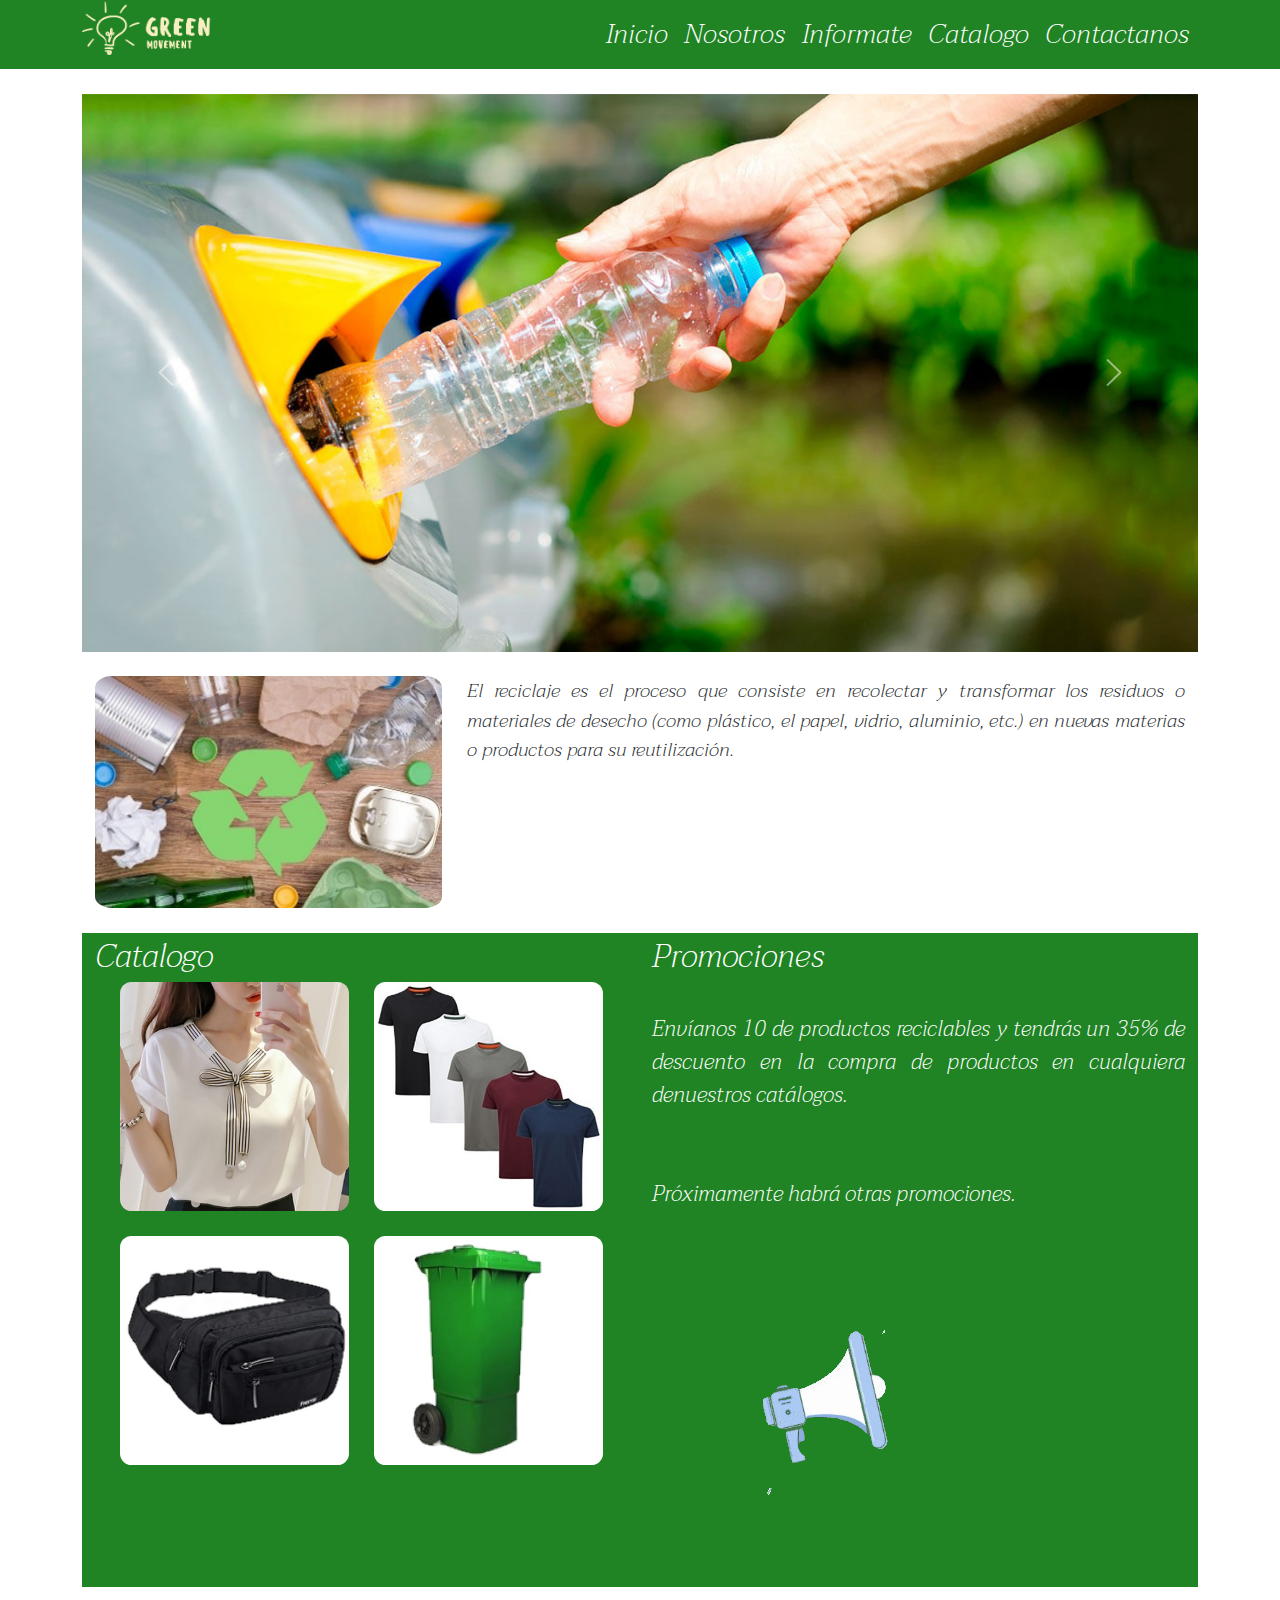
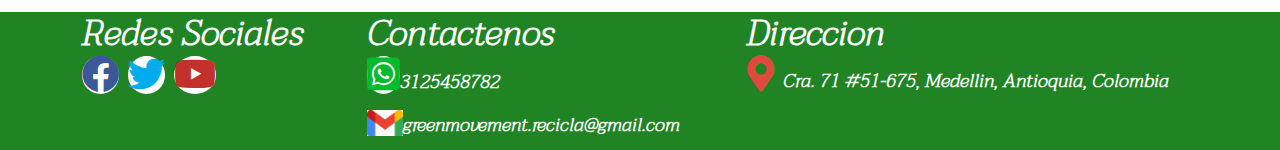
<file: index.html>
<!DOCTYPE html>
<html lang="es">
<head>
    <meta charset="UTF-8">
    <meta http-equiv="X-UA-Compatible" content="IE=edge">
    <meta name="viewport" content="width=device-width, initial-scale=1.0">

    <link rel="stylesheet" type="text/css" href="css/bootstraps/bootstrap.css">
    <link rel="stylesheet" type="text/css" href="css/style.css">
    <link rel="stylesheet" type="text/css" href="icon/css/all.css">
    <link rel = "icon" href = "img/favicon.ico"  type ="image/x-icon">

    <script src="js/bootstraps/bootstrap.js"></script>
    <script src="js/jquery-3.6.0.js"></script>
    <script src="js/script.js"></script>

    <title>Inicio-Green Movement</title>
</head>
<body>
    <div class="color">
        <header class="container">
            <div class="row">
                <div class="col-3">
                <img src="img/Logo.png" alt="" class="width">
                </div>
                <div class="col-9 d-flex align-items-center d-flex justify-content-end">
                    <nav class="navbar navbar-expand-lg navbar-light bg-light">
                        <button class="navbar-toggler" type="button" data-bs-toggle="collapse" data-bs-target="#navbarNavAltMarkup" aria-controls="navbarNavAltMarkup" aria-expanded="false" aria-label="Toggle navigation">
                            <span class="navbar-toggler-icon"></span>
                        </button>
                        <div class="collapse navbar-collapse" id="navbarNavAltMarkup">
                            <div class="navbar-nav">
                                <a class="nav-link cn" href="index.html">Inicio</a>
                                <a class="nav-link cn" href="nosotros.html">Nosotros</a>
                                <a class="nav-link cn" href="informate.html">Informate</a>
                                <a class="nav-link cn" href="Catalogo.html">Catalogo</a>
                                <a class="nav-link cn" href="contactanos.html" >Contactanos</a>
                            </div>
                        </div>
                   </nav>
               </div>
           </div>
       </header>
   </div>
    <main class="container">
        <div id="carouselExampleInterval" class="carousel slide" data-bs-ride="carousel">
            <div class="carousel-inner mt-4">
              <div class="carousel-item active" data-bs-interval="10000">
                <img src="img/Carrusel/botella.jpg" class="d-block w-100" alt="...">
              </div>
              <div class="carousel-item" data-bs-interval="2000">
                <img src="img/Carrusel/basura.jpg" class="d-block w-100" alt="...">
              </div>
              <div class="carousel-item">
                <img src="img/Carrusel/reciclar.jpg" class="d-block w-100" alt="...">
              </div>
              <div class="carousel-item">
                <img src="img/Carrusel/tres.jpg" class="d-block w-100" alt="...">
              </div>
            </div>
            <button class="carousel-control-prev" type="button" data-bs-target="#carouselExampleInterval" data-bs-slide="prev">
              <span class="carousel-control-prev-icon" aria-hidden="true"></span>
              <span class="visually-hidden">Previous</span>
            </button>
            <button class="carousel-control-next" type="button" data-bs-target="#carouselExampleInterval" data-bs-slide="next">
              <span class="carousel-control-next-icon" aria-hidden="true"></span>
              <span class="visually-hidden">Next</span>
            </button>
        </div>
        <div class="container">
            <div class="row">
                <div class="col-4 mt-4 mb-4">
                    <img class="wi" src="img/Imagen15.jpg" alt="">
                </div>
                <div class="col-8 mt-4">
                    El reciclaje es el proceso que consiste en recolectar y transformar los residuos o materiales de desecho (como plástico, el papel, vidrio, aluminio, etc.) en nuevas materias o productos para su reutilización.
                </div>
                <div class="container">
                    <div class="row mb-4">
                        <div class="col-6 color">
                            <span class="cfo t ta">
                                Catalogo
                            </span>
                            <div class="container">
                                <div class="row">
                                    <div class="col-6">
                                        <img src="img/Catalogos/blusa.jpg" class="wi mb-4" style="width: 100%;"alt="">
                                    </div>
                                    <div class="col-6">
                                        <img src="img/Catalogos/camisetas.jpg" class="wi mb-4" style="width: 100%;"alt="">
                                    </div>
                                </div>
                                <div class="row">
                                    <div class="col-6">
                                        <img src="img/Catalogos/riñonera.jpg" class="wi mb-4" style="width: 100%;"alt="">
                                    </div>
                                    <div class="col-6">
                                        <img src="img/Catalogos/contenedor2.jpg" class="wi mb-4" style="width: 100%;"alt="">
                                    </div>
                                </div>
                            </div> 
                        </div>
                        <div class="col-6 color">
                            <span class="cfo t ta">
                                Promociones
                            </span><br>
                            <p class="cfo">
                                Envíanos 10 de productos reciclables y tendrás un 35% de descuento en la compra de productos en cualquiera denuestros catálogos.
                                <br><br><br>
                                Próximamente habrá otras promociones.
                            </p>
                            <img  src="img/gif.gif" alt="">
                        </div>
                    </div>
                </div>
            </div>
        </div>
    </main>
    <div class="color">
        <footer class="container">
            <div class="row">
                <div class="col-3">
                    <h2>
                        <span>
                            <b class="cfo">
                                Redes Sociales
                            </b><br>
                            <a href="https://www.facebook.com/Green-Movement-108661924990043"><i class="fab fa-facebook cf"></i></a>
                            <a href="https://twitter.com/green_movement4"><i class="fab fa-twitter ci"></i></a>
                            <a href="https://www.youtube.com/channel/UCvY4zL7MWENhemkQIXrg8yQ"><i class="fab fa-youtube cy"></i></a>
                        </span>
                    </h2>
                </div>
                <div class="col-4">
                    <h2>
                        <span>
                            <b class="cfo">
                                Contactenos
                            </b><br>
                            <a href="https://wa.me/573125458782"><i class="fab fa-whatsapp-square wp"></i></a><b class="cw align-baseline">3125458782</b><br>
                            <a href=""><img src="img/gmail.png" class="cm"></a><b class="cw">greenmovement.recicla@gmail.com</b>
                        </span>
                    </h2>
                </div>
                <div class="col-5">
                    <h2>
                        <span>
                            <b class="cfo">
                                Direccion
                            </b><br>
                            <i class="fas fa-map-marker-alt cma"></i>
                            <b class="cw">
                                Cra. 71 #51-675, Medellin, Antioquia, Colombia
                            </b>
                        </span>
                    </h2>
                </div>
              </div>
            </div>
        </footer>
    </div>
</body>
</html>
</file>
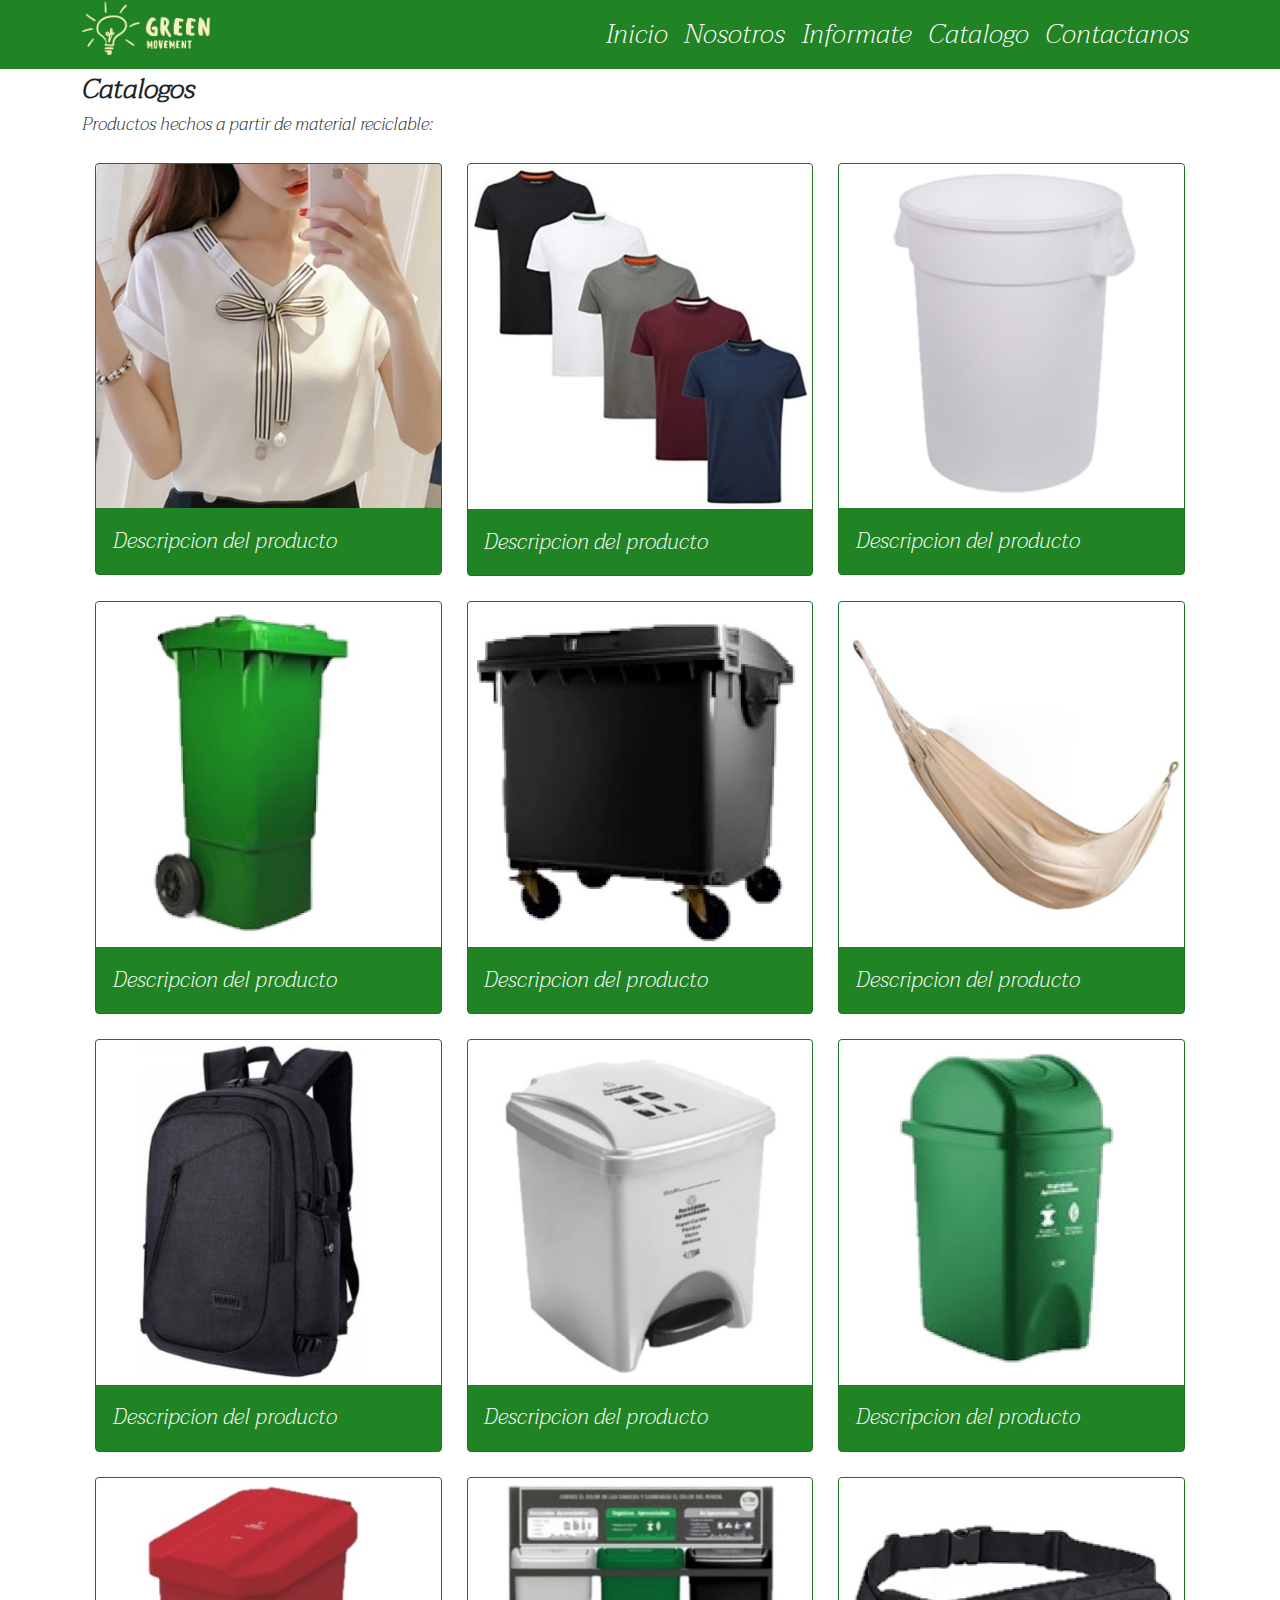
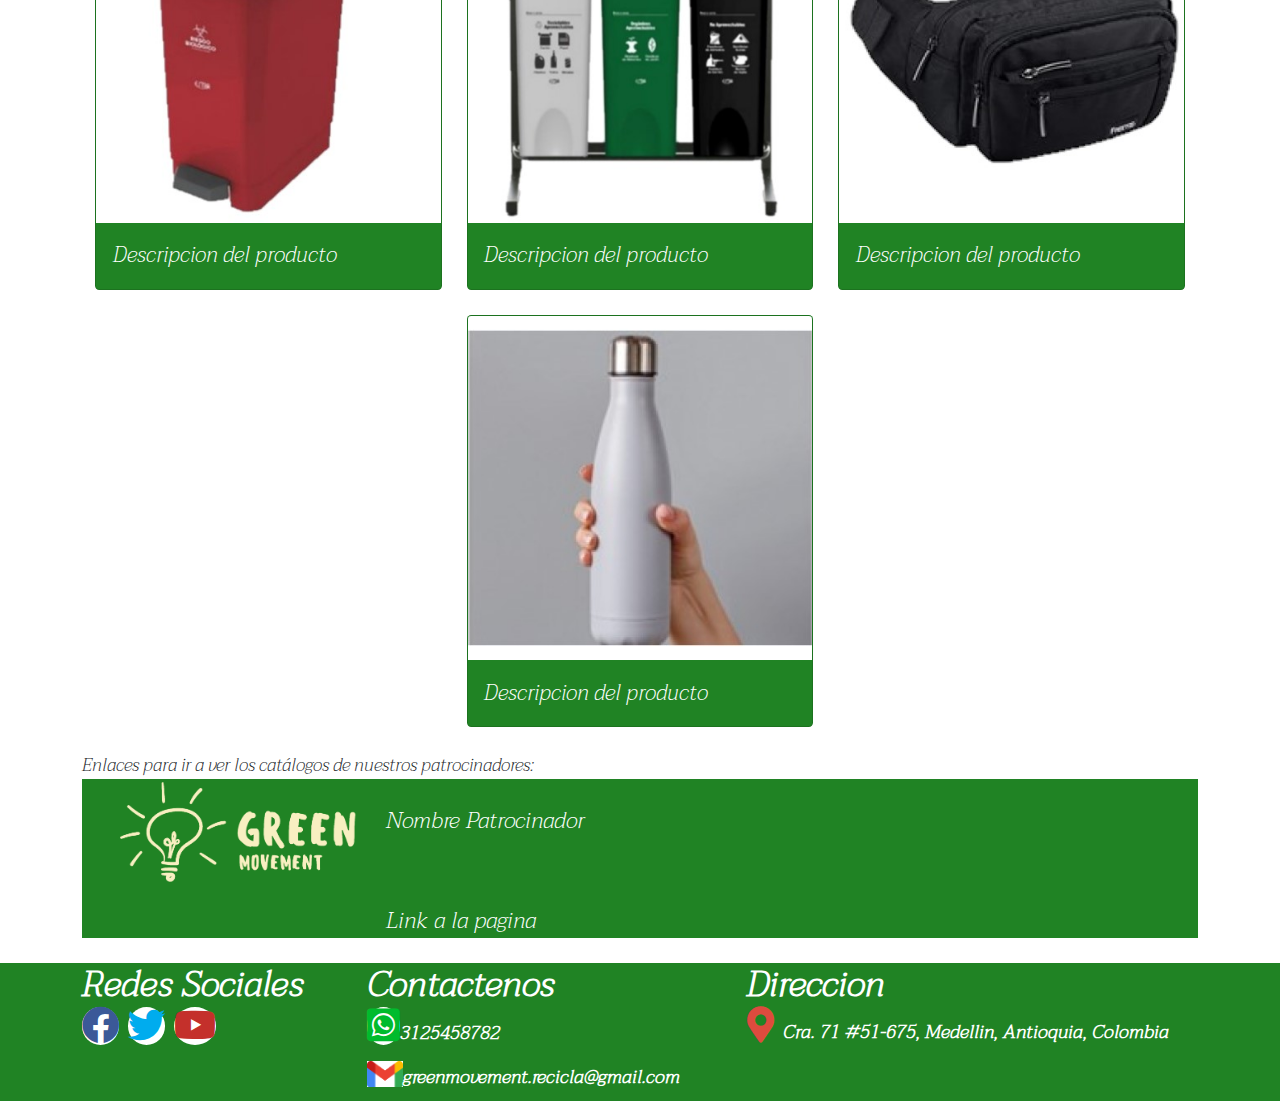
<file: Catalogo.html>
<!DOCTYPE html>
<html lang="es">
<head>
    <meta charset="UTF-8">
    <meta http-equiv="X-UA-Compatible" content="IE=edge">
    <meta name="viewport" content="width=device-width, initial-scale=1.0">

    <link rel="stylesheet" type="text/css" href="css/bootstraps/bootstrap.css">
    <link rel="stylesheet" type="text/css" href="css/style.css">
    <link rel="stylesheet" type="text/css" href="icon/css/all.css">
    <link rel = "icon" href = "img/favicon.ico"  type ="image/x-icon">

    <script src="js/bootstraps/bootstrap.js"></script>
    <script src="js/jquery-3.6.0.js"></script>
    <script src="js/script.js"></script>

    <title>Catalogo-Green Movement</title>
</head>
<body>
    <div class="color">
        <header class="container">
            <div class="row">
                <div class="col-3">
                <img src="img/Logo.png" alt="" class="width">
                </div>
                <div class="col-9 d-flex align-items-center d-flex justify-content-end">
                    <nav class="navbar navbar-expand-lg navbar-light bg-light">
                        <button class="navbar-toggler" type="button" data-bs-toggle="collapse" data-bs-target="#navbarNavAltMarkup" aria-controls="navbarNavAltMarkup" aria-expanded="false" aria-label="Toggle navigation">
                            <span class="navbar-toggler-icon"></span>
                        </button>
                        <div class="collapse navbar-collapse" id="navbarNavAltMarkup">
                            <div class="navbar-nav">
                                <a class="nav-link cn" href="index.html">Inicio</a>
                                <a class="nav-link cn" href="nosotros.html">Nosotros</a>
                                <a class="nav-link cn" href="informate.html">Informate</a>
                                <a class="nav-link cn" href="Catalogo.html">Catalogo</a>
                                <a class="nav-link cn" href="contactanos.html" >Contactanos</a>
                            </div>
                        </div>
                    </nav>
                </div>
            </div>
        </header>
    </div>
    <main class="container">
        <span class="t">
            <b>
                Catalogos
            </b>
        </span><br>
        <span>
            Productos hechos a partir de material reciclable:
        </span>
        <div class="container mt-4">
            <div class="row">
                <div class="col-4">
                    <div class="card color">
                        <img src="img/Catalogos/blusa.jpg" class="card-img-top" alt="...">
                        <div class="card-body">
                            <p class="card-text cfo">
                                Descripcion del producto
                            </p>
                        </div>
                    </div>
                </div>
                <div class="col-4">
                    <div class="card color">
                        <img src="img/Catalogos/camisetas.jpg" class="card-img-top" alt="...">
                        <div class="card-body">
                            <p class="card-text cfo">
                                Descripcion del producto
                            </p>
                        </div>
                    </div>
                </div>
                <div class="col-4">
                    <div class="card color">
                        <img src="img/Catalogos/contenedor.png" class="card-img-top" alt="...">
                        <div class="card-body">
                            <p class="card-text cfo">
                                Descripcion del producto
                            </p>
                        </div>
                    </div>
                </div>
            </div>
        </div>
        <div class="container mt-4">
            <div class="row">
                <div class="col-4">
                    <div class="card color">
                        <img src="img/Catalogos/contenedor2.jpg" class="card-img-top" alt="...">
                        <div class="card-body">
                            <p class="card-text cfo">
                                Descripcion del producto
                            </p>
                        </div>
                    </div>
                </div>
                <div class="col-4">
                    <div class="card color">
                        <img src="img/Catalogos/contenedor3.jpg" class="card-img-top" alt="...">
                        <div class="card-body">
                            <p class="card-text cfo">
                                Descripcion del producto
                            </p>
                        </div>
                    </div>
                </div>
                <div class="col-4">
                    <div class="card color">
                        <img src="img/Catalogos/hamaca.jpg" class="card-img-top" alt="...">
                        <div class="card-body">
                            <p class="card-text cfo">
                                Descripcion del producto
                            </p>
                        </div>
                    </div>
                </div>
            </div>
        </div>
        <div class="container mt-4">
            <div class="row">
                <div class="col-4">
                    <div class="card color">
                        <img src="img/Catalogos/mochila.jpg" class="card-img-top" alt="...">
                        <div class="card-body">
                            <p class="card-text cfo">
                                Descripcion del producto
                            </p>
                        </div>
                    </div>
                </div>
                <div class="col-4">
                    <div class="card color">
                        <img src="img/Catalogos/papelera.jpg" class="card-img-top" alt="...">
                        <div class="card-body">
                            <p class="card-text cfo">
                                Descripcion del producto
                            </p>
                        </div>
                    </div>
                </div>
                <div class="col-4">
                    <div class="card color">
                        <img src="img/Catalogos/papelera2.jpg" class="card-img-top" alt="...">
                        <div class="card-body">
                            <p class="card-text cfo">
                                Descripcion del producto
                            </p>
                        </div>
                    </div>
                </div>
            </div>
        </div>
        <div class="container mt-4">
            <div class="row">
                <div class="col-4">
                    <div class="card color">
                        <img src="img/Catalogos/papelera3.jpg" class="card-img-top" alt="...">
                        <div class="card-body">
                            <p class="card-text cfo">
                                Descripcion del producto
                            </p>
                        </div>
                    </div>
                </div>
                <div class="col-4">
                    <div class="card color">
                        <img src="img/Catalogos/punto_reciclaje.jpg" class="card-img-top" alt="...">
                        <div class="card-body">
                            <p class="card-text cfo">
                                Descripcion del producto
                            </p>
                        </div>
                    </div>
                </div>
                <div class="col-4">
                    <div class="card color">
                        <img src="img/Catalogos/riñonera.jpg" class="card-img-top" alt="...">
                        <div class="card-body">
                            <p class="card-text cfo">
                                Descripcion del producto
                            </p>
                        </div>
                    </div>
                </div>
            </div>
        </div>
        <div class="container mt-4 mb-4">
            <div class="row">
                <div class="col-4">
                    
                </div>
                <div class="col-4">
                    <div class="card color">
                        <img src="img/Catalogos/termo.jpg" class="card-img-top" alt="...">
                        <div class="card-body">
                            <p class="card-text cfo">
                                Descripcion del producto
                            </p>
                        </div>
                    </div>
                </div>
                <div class="col-4">
                    
                </div>
            </div>
        </div>
        <span>
            Enlaces para ir a ver los catálogos de nuestros patrocinadores:
        </span>
        <div class="container mb-4">
            <div class="row">
                <div class="col-12 color">
                    <div class="container">
                        <div class="row">
                            <div class="col-3">
                                <img class="wi" src="img/Logo.png" alt="">
                            </div>
                            <div class="col-9 mt-4">
                                <span class="cfo">
                                    Nombre Patrocinador
                                </span><br><br><br>
                                <span class="cfo">
                                    Link a la pagina
                                </span>
                            </div>
                        </div>
                    </div>
                </div>
            </div>
        </div>
    </main>
    <div class="color">
        <footer class="container">
            <div class="row">
                <div class="col-3">
                    <h2>
                        <span>
                            <b class="cfo">
                                Redes Sociales
                            </b><br>
                            <a href="https://www.facebook.com/Green-Movement-108661924990043"><i class="fab fa-facebook cf"></i></a>
                            <a href="https://twitter.com/green_movement4"><i class="fab fa-twitter ci"></i></a>
                            <a href="https://www.youtube.com/channel/UCvY4zL7MWENhemkQIXrg8yQ"><i class="fab fa-youtube cy"></i></a>
                        </span>
                    </h2>
                </div>
                <div class="col-4">
                    <h2>
                        <span>
                            <b class="cfo">
                                Contactenos
                            </b><br>
                            <a href="https://wa.me/573125458782"><i class="fab fa-whatsapp-square wp"></i></a><b class="cw align-baseline">3125458782</b><br>
                            <a href=""><img src="img/gmail.png" class="cm"></a><b class="cw">greenmovement.recicla@gmail.com</b>
                        </span>
                    </h2>
                </div>
                <div class="col-5">
                    <h2>
                        <span>
                            <b class="cfo">
                                Direccion
                            </b><br>
                            <i class="fas fa-map-marker-alt cma"></i>
                            <b class="cw">
                                Cra. 71 #51-675, Medellin, Antioquia, Colombia
                            </b>
                        </span>
                    </h2>
                </div>
              </div>
        </footer>
    </div>
</body>
</html>
</file>
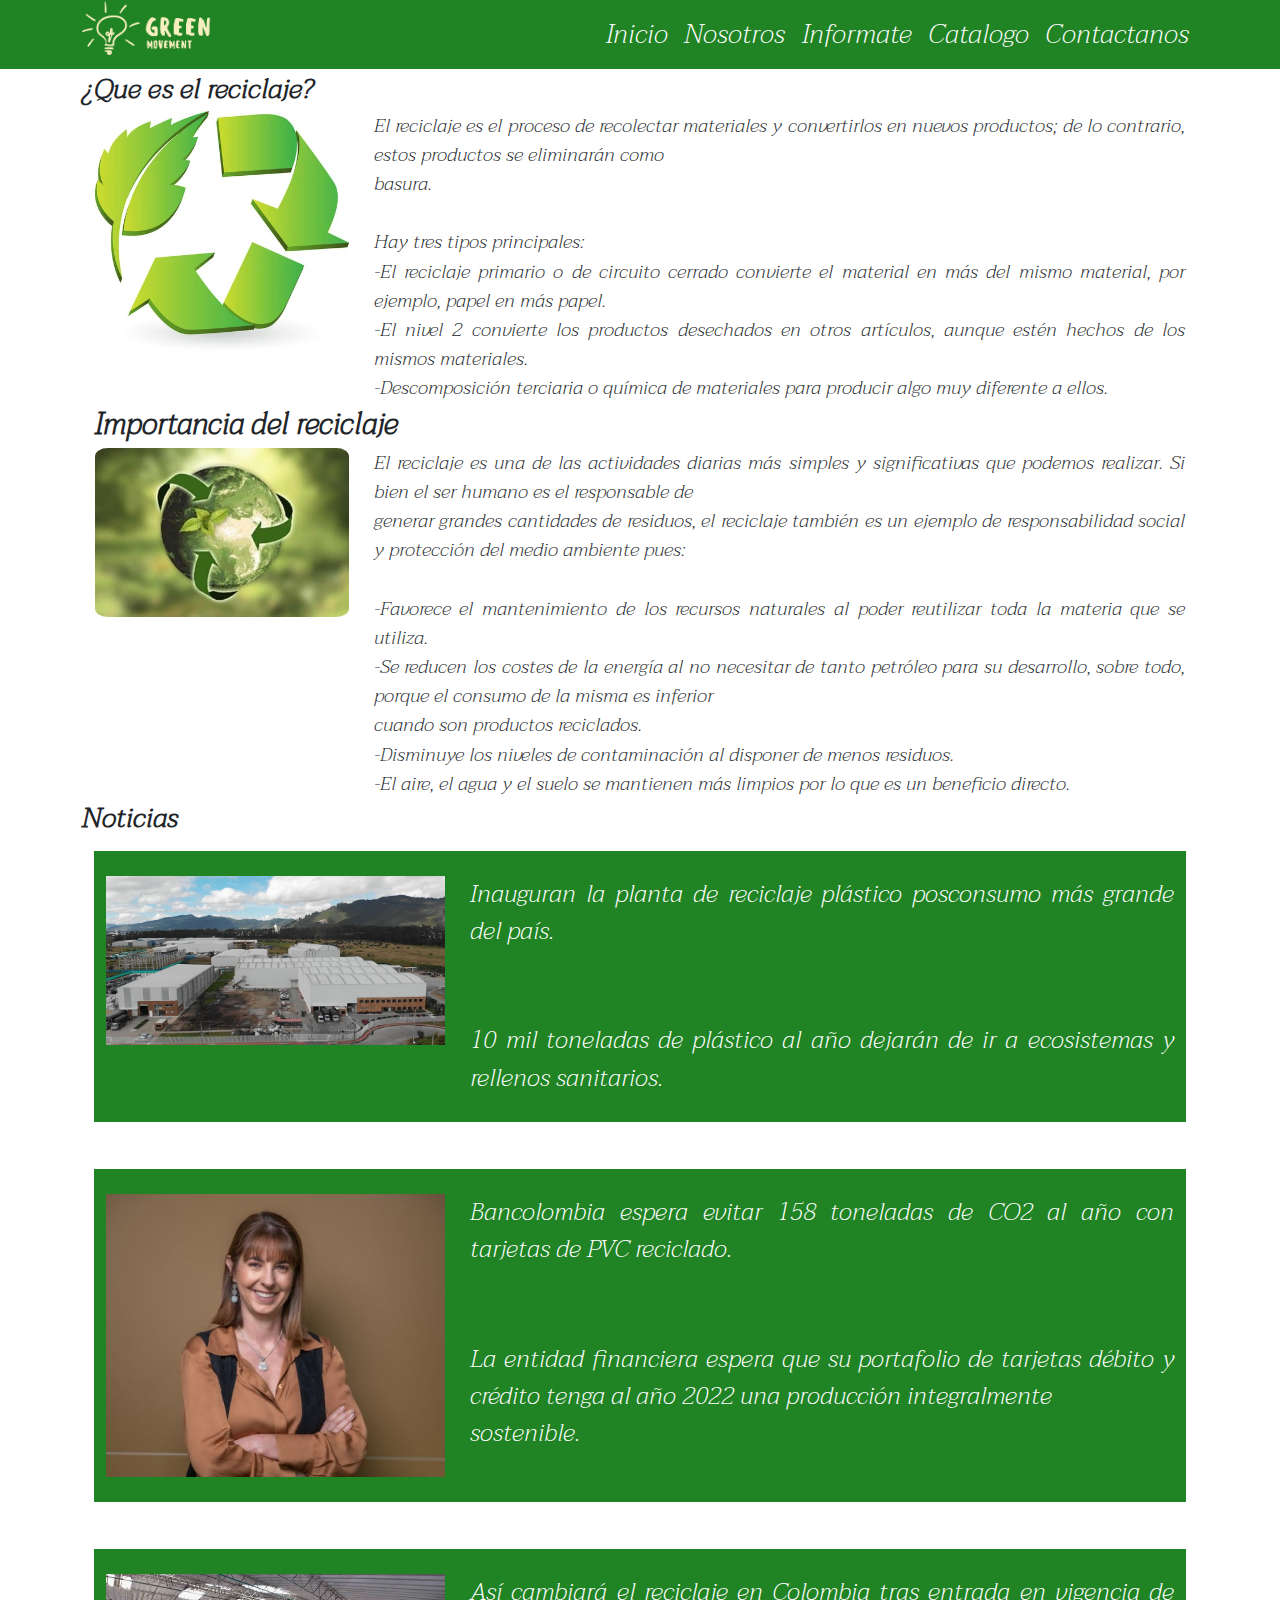
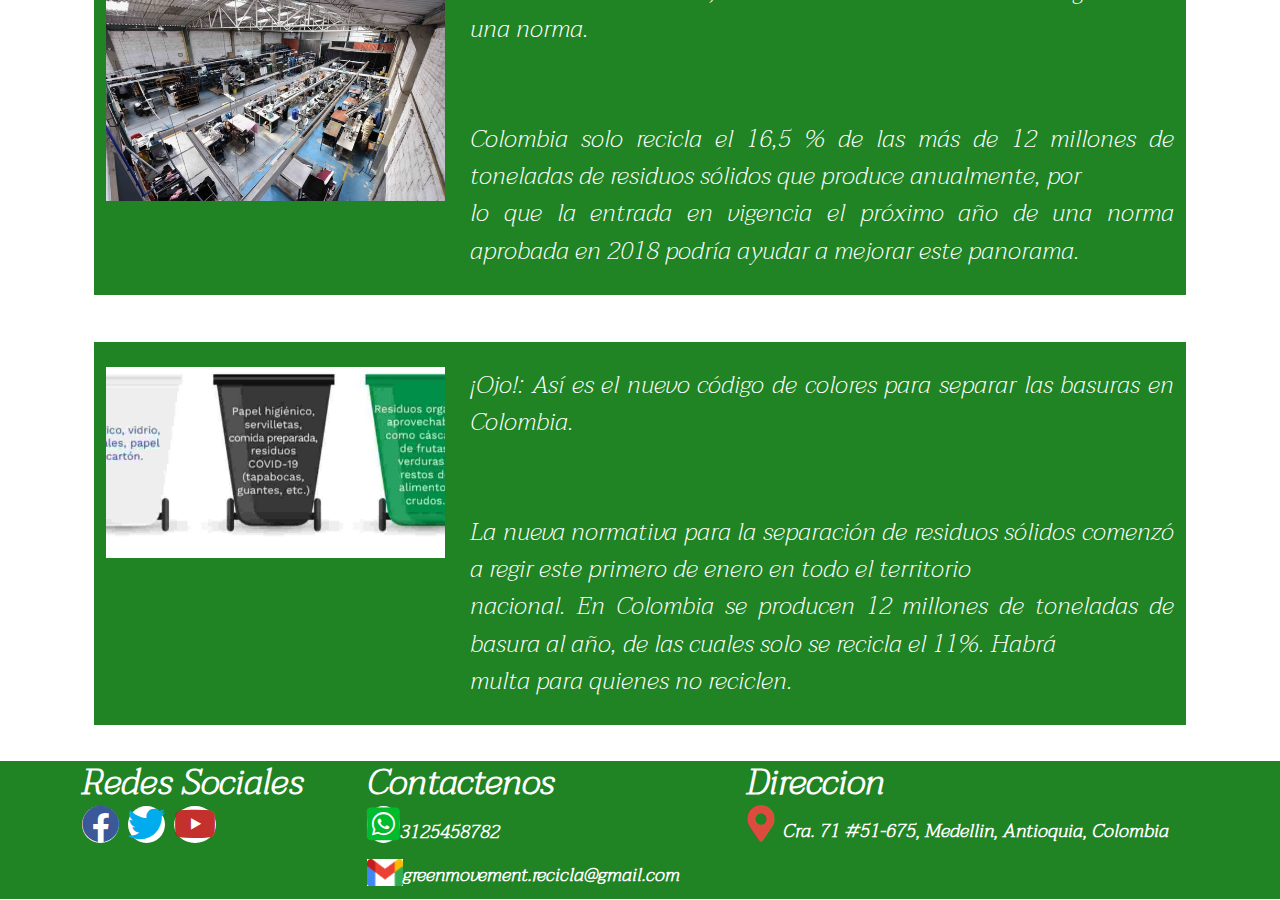
<file: informate.html>
<!DOCTYPE html>
<html lang="es">
<head>
    <meta charset="UTF-8">
    <meta http-equiv="X-UA-Compatible" content="IE=edge">
    <meta name="viewport" content="width=device-width, initial-scale=1.0">

    <link rel="stylesheet" type="text/css" href="css/bootstraps/bootstrap.css">
    <link rel="stylesheet" type="text/css" href="css/style.css">
    <link rel="stylesheet" type="text/css" href="icon/css/all.css">
    <link rel = "icon" href = "img/favicon.ico"  type ="image/x-icon">

    <script src="js/bootstraps/bootstrap.js"></script>
    <script src="js/jquery-3.6.0.js"></script>
    <script src="js/script.js"></script>

    <title>Informate-Green Movement</title>
</head>
<body>
    <div class="color">
        <header class="container">
            <div class="row">
                <div class="col-3">
                <img src="img/Logo.png" alt="" class="width">
                </div>
                <div class="col-9 d-flex align-items-center d-flex justify-content-end">
                    <nav class="navbar navbar-expand-lg navbar-light bg-light">
                        <button class="navbar-toggler" type="button" data-bs-toggle="collapse" data-bs-target="#navbarNavAltMarkup" aria-controls="navbarNavAltMarkup" aria-expanded="false" aria-label="Toggle navigation">
                            <span class="navbar-toggler-icon"></span>
                        </button>
                        <div class="collapse navbar-collapse" id="navbarNavAltMarkup">
                            <div class="navbar-nav">
                                <a class="nav-link cn" href="index.html">Inicio</a>
                                <a class="nav-link cn" href="nosotros.html">Nosotros</a>
                                <a class="nav-link cn" href="informate.html">Informate</a>
                                <a class="nav-link cn" href="Catalogo.html">Catalogo</a>
                                <a class="nav-link cn" href="contactanos.html" >Contactanos</a>
                            </div>
                        </div>
                    </nav>
                </div>
            </div>
        </header>
    </div>
    <main class="container">
        <span class="t ">
            <b>
                ¿Que es el reciclaje?
            </b>
        </span>
        <div class="container">
            <div class="row">
              <div class="col-3">
                <img class="wi" src="img/Informate/reciclaje.png" alt="">
              </div>
              <div class="col-9">
                El reciclaje es el proceso de recolectar materiales y convertirlos en nuevos productos; de lo contrario, estos productos se eliminarán como<br>basura.<br><br>
                Hay tres tipos principales:<br>
                -El reciclaje primario o de circuito cerrado convierte el material en más del mismo material, por ejemplo, papel en más papel.<br>
                -El nivel 2 convierte los productos desechados en otros artículos, aunque estén hechos de los mismos materiales.<br>
                -Descomposición terciaria o química de materiales para producir algo muy diferente a ellos.<br>
              </div>
            </div>
        </div>
        <div class="container">
            <div class="row">
                <span class="t ">
                    <b>
                        Importancia del reciclaje
                    </b>
                </span>
              <div class="col-3">
                <img class="wi" src="img/Informate/mundo.jpg" alt="">
              </div>
              <div class="col-9">
                El reciclaje es una de las actividades diarias más simples y significativas que podemos realizar. Si bien el ser humano es el responsable de<br>generar grandes cantidades de residuos, el reciclaje también es un ejemplo de responsabilidad social y protección del medio ambiente pues:<br><br>
                -Favorece el mantenimiento de los recursos naturales al poder reutilizar toda la materia que se utiliza.<br>
                -Se reducen los costes de la energía al no necesitar de tanto petróleo para su desarrollo, sobre todo, porque el consumo de la misma es inferior<br>
                cuando son productos reciclados.<br>
                -Disminuye los niveles de contaminación al disponer de menos residuos.<br>
                -El aire, el agua y el suelo se mantienen más limpios por lo que es un beneficio directo.
              </div>
            </div>
        </div>
        <span class="t">
            <b>
                Noticias
            </b>
        </span>
        <a class="nav-link cn" href="https://www.eltiempo.com/vida/medio-ambiente/asi-es-la-planta-de-reciclaje-plastico-mas-grande-colombia-622867"><div class="container color mb-4">
            <div class="row">
                <div class="col-4">
                    <img class="wi py-4" src="img/Noticias/615b43dd437f3.png" alt="">
                </div>
                <div class="col-8 py-4">
                    <span class="cfo">
                        Inauguran la planta de reciclaje plástico posconsumo más grande del país.
                    </span><br><br><br>
                    <span class="cfo">
                        10 mil toneladas de plástico al año dejarán de ir a ecosistemas y rellenos sanitarios.
                    </span>
                </div>
            </div>
        </div></a>
        <a class="nav-link cn" href="https://www.larepublica.co/finanzas/bancolombia-espera-evitar-158-toneladas-de-co2-al-ano-con-tarjetas-de-pvc-reciclado-3254763"><div class="container color mb-4">
            <div class="row">
                <div class="col-4">
                    <img class="wi py-4" src="img/Noticias/Cristina-Arrastía-Cortesía-Bancolombia-3-1.jpg" alt="">
                </div>
                <div class="col-8 py-4">
                    <span class="cfo">
                        Bancolombia espera evitar 158 toneladas de CO2 al año con tarjetas de PVC reciclado.
                    </span><br><br><br>
                    <span class="cfo">
                        La entidad financiera espera que su portafolio de tarjetas débito y crédito tenga al año 2022 una producción integralmente<br>sostenible.
                    </span>
                </div>
            </div>
        </div></a>
        <a class="nav-link cn" href="https://www.ccb.org.co/Clusters/Cluster-de-Comunicacion-Grafica/Noticias/2020/Noviembre-2020/Asi-cambiara-el-reciclaje-en-Colombia-tras-entrada-en-vigencia-de-una-norma"><div class="container color mb-4">
            <div class="row">
                <div class="col-4">
                    <img class="wi py-4" src="img/Noticias/Taller-empresa.jpg" alt="">
                </div>
                <div class="col-8 py-4">
                    <span class="cfo">
                        Así cambiará el reciclaje en Colombia tras entrada en vigencia de una norma.
                    </span><br><br><br>
                    <span class="cfo">
                        Colombia solo recicla el 16,5 % de las más de 12 millones de toneladas de residuos sólidos que produce anualmente, por<br>
                        lo que la entrada en vigencia el próximo año de una norma aprobada en 2018 podría ayudar a mejorar este panorama.
                    </span>
                </div>
            </div>
        </div></a>
        <a class="nav-link cn" href="https://www.semana.com/actualidad/articulo/ojo-asi-debera-separar-las-basuras-a-partir-de-enero-en-colombia/58573/"><div class="container color mb-4">
            <div class="row">
                <div class="col-4">
                    <img class="wi py-4" src="img/Noticias/XATHXKKOSVHNVGYAZGI5MMVGB4.jpg" alt="">
                </div>
                <div class="col-8 py-4">
                    <span class="cfo">
                        ¡Ojo!: Así es el nuevo código de colores para separar las basuras en Colombia.
                    </span><br><br><br>
                    <span class="cfo">
                        La nueva normativa para la separación de residuos sólidos comenzó a regir este primero de enero en todo el territorio<br>
                        nacional. En Colombia se producen 12 millones de toneladas de basura al año, de las cuales solo se recicla el 11%. Habrá<br>
                        multa para quienes no reciclen.
                    </span>
                </div>
            </div>
         </div></a>
    </main>
    <div class="color">
        <footer class="container">
            <div class="row">
                <div class="col-3">
                    <h2>
                        <span>
                            <b class="cfo">
                                Redes Sociales
                            </b><br>
                            <a href="https://www.facebook.com/Green-Movement-108661924990043"><i class="fab fa-facebook cf"></i></a>
                            <a href="https://twitter.com/green_movement4"><i class="fab fa-twitter ci"></i></a>
                            <a href="https://www.youtube.com/channel/UCvY4zL7MWENhemkQIXrg8yQ"><i class="fab fa-youtube cy"></i></a>
                        </span>
                    </h2>
                </div>
                <div class="col-4">
                    <h2>
                        <span>
                            <b class="cfo">
                                Contactenos
                            </b><br>
                            <a href="https://wa.me/573125458782"><i class="fab fa-whatsapp-square wp"></i></a><b class="cw align-baseline">3125458782</b><br>
                            <a href=""><img src="img/gmail.png" class="cm"></a><b class="cw">greenmovement.recicla@gmail.com</b>
                        </span>
                    </h2>
                </div>
                <div class="col-5">
                    <h2>
                        <span>
                            <b class="cfo">
                                Direccion
                            </b><br>
                            <i class="fas fa-map-marker-alt cma"></i>
                            <b class="cw">
                                Cra. 71 #51-675, Medellin, Antioquia, Colombia
                            </b>
                        </span>
                    </h2>
                </div>
            </div>
        </footer>
    </div>
</body>
</html>
</file>
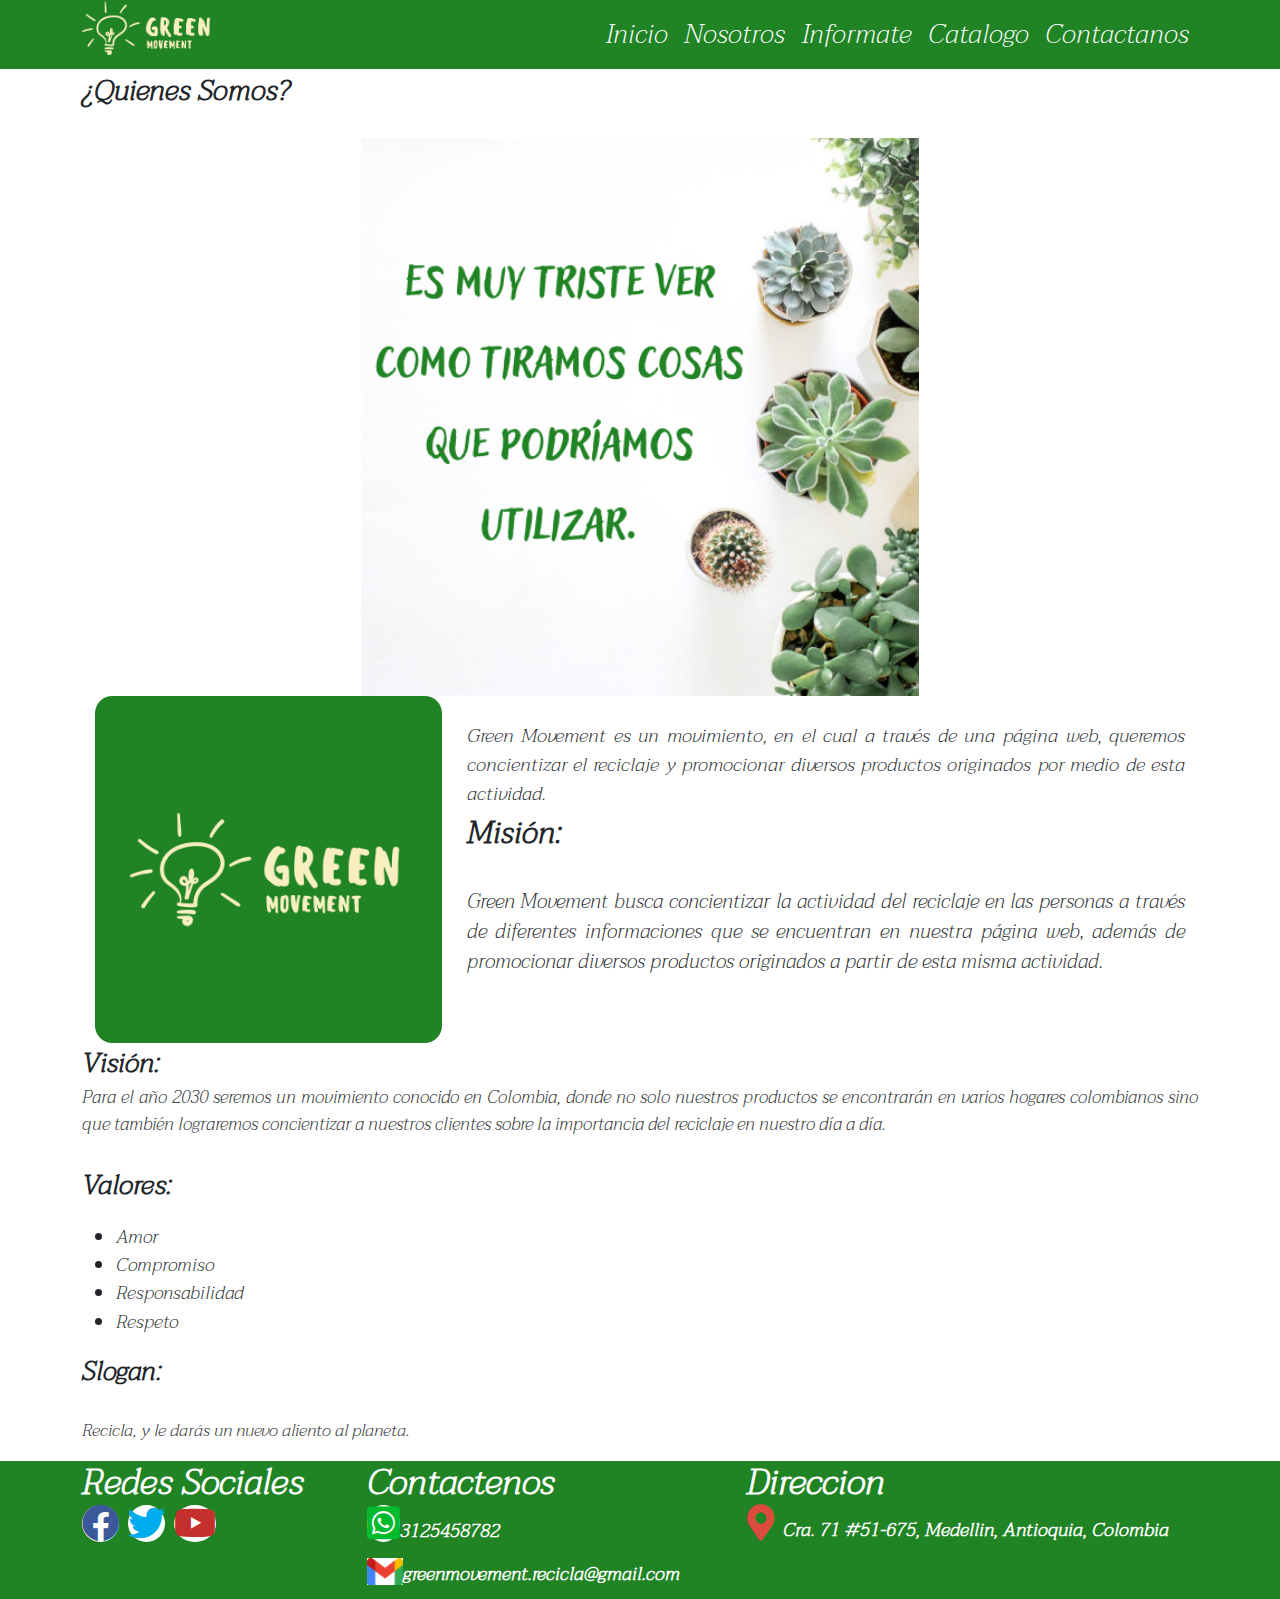
<file: nosotros.html>
<!DOCTYPE html>
<html lang="es">
<head>
    <meta charset="UTF-8">
    <meta http-equiv="X-UA-Compatible" content="IE=edge">
    <meta name="viewport" content="width=device-width, initial-scale=1.0">

    <link rel="stylesheet" type="text/css" href="css/bootstraps/bootstrap.css">
    <link rel="stylesheet" type="text/css" href="css/style.css">
    <link rel="stylesheet" type="text/css" href="icon/css/all.css">
    <link rel = "icon" href = "img/favicon.ico"  type ="image/x-icon">

    <script src="js/bootstraps/bootstrap.js"></script>
    <script src="js/jquery-3.6.0.js"></script>
    <script src="js/script.js"></script>

    <title>Nosotros-Green Movement</title>
</head>
<body>
    <div class="color">
        <header class="container">
            <div class="row">
                <div class="col-3">
                <img src="img/Logo.png" alt="" class="width">
                </div>
                <div class="col-9 d-flex align-items-center d-flex justify-content-end">
                    <nav class="navbar navbar-expand-lg navbar-light bg-light">
                        <button class="navbar-toggler" type="button" data-bs-toggle="collapse" data-bs-target="#navbarNavAltMarkup" aria-controls="navbarNavAltMarkup" aria-expanded="false" aria-label="Toggle navigation">
                            <span class="navbar-toggler-icon"></span>
                        </button>
                        <div class="collapse navbar-collapse" id="navbarNavAltMarkup">
                            <div class="navbar-nav">
                                <a class="nav-link cn" href="index.html">Inicio</a>
                                <a class="nav-link cn" href="nosotros.html">Nosotros</a>
                                <a class="nav-link cn" href="informate.html">Informate</a>
                                <a class="nav-link cn" href="Catalogo.html">Catalogo</a>
                                <a class="nav-link cn" href="contactanos.html" >Contactanos</a>
                            </div>
                        </div>
                    </nav>
                </div>
            </div>
        </header>
    </div>
    <main class="container">
        <center><span>
            <b class="t ta">
                ¿Quienes Somos?
            </b>
            </span></center><br>
        <img class="width display" src="img/Es muy triste ver como tiramos cosas que podríamos utilizar..png" alt="">
        <div class="container">
            <div class="row">
              <div class="col-4">
                <img class="wi"  src="img/logo + name.png" alt="">
              </div>
              <div class="col-8 mt-4">
                Green Movement es un movimiento, en el cual a través de una página web, queremos concientizar el reciclaje y promocionar diversos productos originados por medio de esta actividad.
              <span>
                  <b class="t ta">
                      Misión:
                  </b>
              </span><br>
                  <span>
                      Green Movement busca concientizar la actividad del reciclaje en las personas a través de diferentes informaciones que se encuentran en nuestra página web, además de promocionar diversos productos originados a partir de esta misma actividad. <br><br>
                  </span>
                </div>
            </div>
        </div>
        <p> 
            <b class="t ta">
                Visión: 
            </b>
            Para el año 2030 seremos un movimiento conocido en Colombia, donde no solo nuestros productos se encontrarán en varios hogares colombianos sino que también lograremos concientizar a nuestros clientes sobre la importancia del reciclaje en nuestro día a día. <br><br>
            <b class="t ta">Valores:</b>
            <ul>
                <li>Amor</li>
                <li>Compromiso</li>
                <li>Responsabilidad</li>
                <li>Respeto</li>
            </ul>
        <b class="t ta">Slogan:</b> <br>
            Recicla, y le darás un nuevo aliento al planeta. <br>
        </p>
    </main>
    <div class="color">
        <footer class="container">
            <div class="row">
                <div class="col-3">
                    <h2>
                        <span>
                            <b class="cfo">
                                Redes Sociales
                            </b><br>
                            <a href="https://www.facebook.com/Green-Movement-108661924990043"><i class="fab fa-facebook cf"></i></a>
                            <a href="https://twitter.com/green_movement4"><i class="fab fa-twitter ci"></i></a>
                            <a href="https://www.youtube.com/channel/UCvY4zL7MWENhemkQIXrg8yQ"><i class="fab fa-youtube cy"></i></a>
                        </span>
                    </h2>
                </div>
                <div class="col-4">
                    <h2>
                        <span>
                            <b class="cfo">
                                Contactenos
                            </b><br>
                            <a href="https://wa.me/573125458782"><i class="fab fa-whatsapp-square wp"></i></a><b class="cw align-baseline">3125458782</b><br>
                            <a href=""><img src="img/gmail.png" class="cm"></a><b class="cw">greenmovement.recicla@gmail.com</b>
                        </span>
                    </h2>
                </div>
                <div class="col-5">
                    <h2>
                        <span>
                            <b class="cfo">
                                Direccion
                            </b><br>
                            <i class="fas fa-map-marker-alt cma"></i>
                            <b class="cw">
                                Cra. 71 #51-675, Medellin, Antioquia, Colombia
                            </b>
                        </span>
                    </h2>
                </div>
            </div>
        </footer>
    </div>
</body>
</html>
</file>
<file: css/style.css>
@font-face {
    font-family: "nueva";
    src: url(../Font/Taviraj-ExtraLightItalic.ttf)
}
*{
    text-align: justify;
    font-family: nueva;
    font-size: 104%;
}
.width{
    width: 50%;
}
.color{
    background-color: #208324;
}
.bg-light{
    --bs-bg-opacity: 0 !important;
}
.colo{
    background-color: #f4eb99;
}
.cf{
    color: #3b5998;
    background-color: #ffff;
    border-radius: 50%;
}
.ci{
    color:  #00acee;
    background-color: #ffff;
    border-radius: 50%;
}
.cy{
    color:  #c4302b;
    background-color: #ffff;
    border-radius: 50%;
}
footer h2 p{
    font-size: 50%;
    padding-bottom: 1%;
}
.cn{
    color: #ffff !important;
    font-size: 123%;
    padding: 1%;
}
.cn:hover{
    background-color: #c3c563;
}
.cfo{
    color: #ffff
}
.wp{
    color: #00bb2d;
    background-color: #ffff;
    border-radius: 50%;
}
.cw{
    color: #ffff;
    font-size: 55%;
}
.cm{
    width: 10%;
    height: 10%;
    background-color: #ffff;
}
.cma{
    color: #DD4B3E;
}
.t{
    font-size: 154%;
}
.ma{
    margin-top: 4rem;
}
.wi{
    width: 100%;
    border-radius: 5%;
}
.display{
    display: block;
    margin: 0 auto;
}
.ta{
    display: block;
    aling-items: center;
    text-aling: center;
}
.cfor{
    bacground-color: #e3e3e3;   
}
</file>
